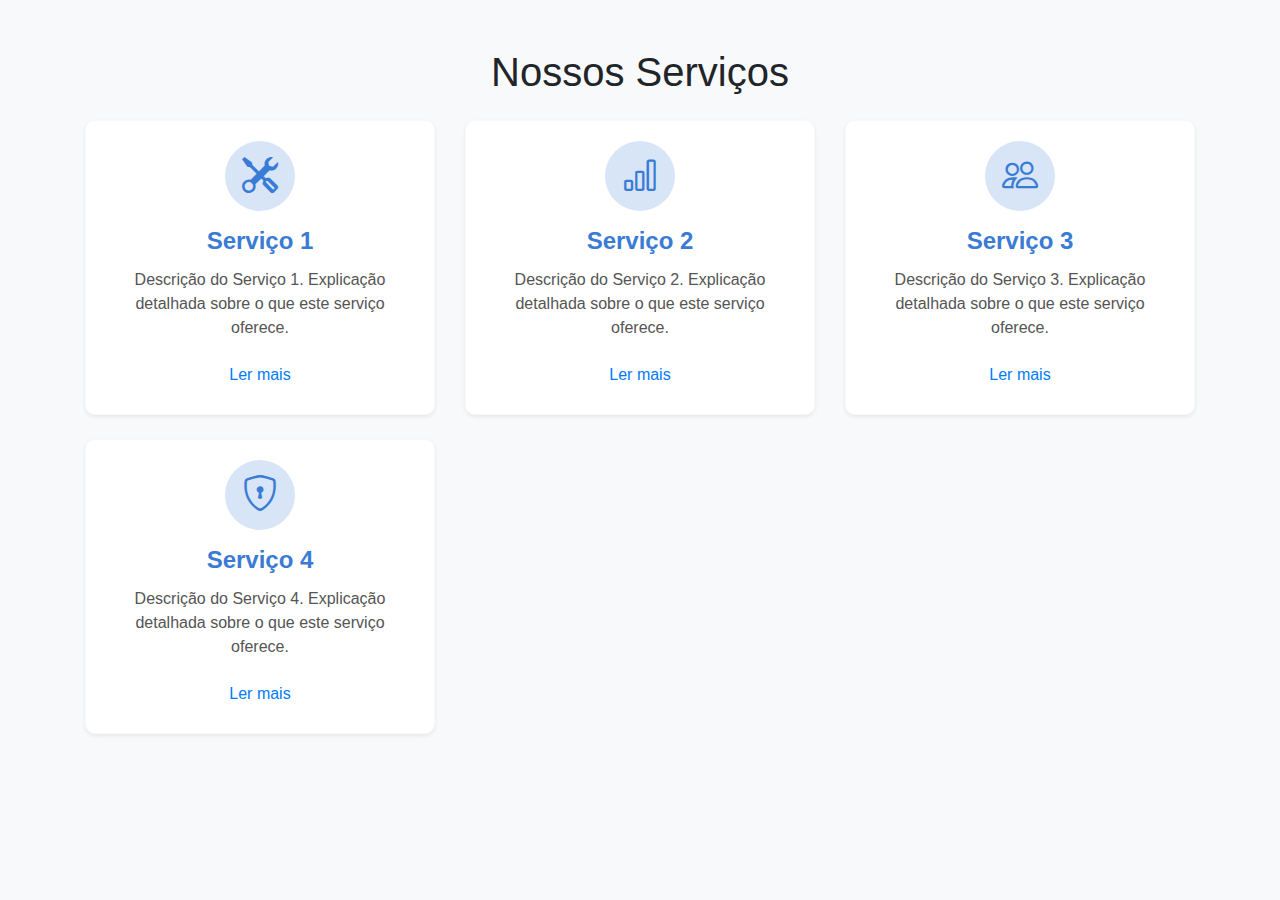
<file: exemplo.html>
<!DOCTYPE html>
<html lang="pt-PT">

<head>
    <meta charset="UTF-8">
    <meta name="viewport" content="width=device-width, initial-scale=1.0">
    <title>Página de Serviços</title>
    <!-- Bootstrap CSS -->
    <link href="https://stackpath.bootstrapcdn.com/bootstrap/4.5.2/css/bootstrap.min.css" rel="stylesheet">
    <link href="https://cdn.jsdelivr.net/npm/bootstrap-icons@1.7.2/font/bootstrap-icons.css" rel="stylesheet">
    <style>
        body {
            background-color: #f8f9fa;
            /* Cor de fundo geral */
        }

        .card {
            background-color: #ffffff;
            /* Cor de fundo do card */
            border-radius: 10px;
            /* Bordas arredondadas */
            transition: transform 0.3s;
        }

        .card:hover {
            transform: scale(1.05);
            /* Efeito de aumento ao passar o mouse */
        }

        .card-title {
            font-weight: bold;
            font-size: 1.5rem;
            /* Tamanho maior para o título */
            color: #3a7bd5;
            /* Cor do título */
        }

        .card-text {
            color: #555;
            /* Cor do texto da descrição */
        }

        .icon-circle {
            display: inline-flex;
            justify-content: center;
            align-items: center;
            width: 70px;
            /* Largura do círculo */
            height: 70px;
            /* Altura do círculo */
            border-radius: 50%;
            /* Borda arredondada para formar um círculo */
            background-color: rgba(58, 123, 213, 0.2);
            /* Cor de fundo suave */
            margin-bottom: 1rem;
            /* Espaço abaixo do círculo */
        }

        .icon-circle i {
            color: #3a7bd5;
            /* Cor do ícone */
            font-size: 36px;
            /* Tamanho do ícone */
        }
    </style>
</head>

<body>
<section>
    <div class="container mt-5">
        <h1 class="text-center mb-4">Nossos Serviços</h1>

        <!-- Carousel para versão mobile -->
        <div id="servicesCarousel" class="carousel slide d-md-none" data-ride="carousel">
            <div class="carousel-inner">
                <div class="carousel-item active">
                    <div class="card text-center shadow-sm border-light">
                        <div class="card-body">
                            <div class="icon-circle">
                                <i class="bi bi-tools"></i>
                            </div>
                            <h5 class="card-title display-6">Serviço 1</h5>
                            <p class="card-text">Descrição do Serviço 1. Explicação detalhada sobre o que este serviço
                                oferece.</p>
                            <a href="#" class="btn btn-link">Ler mais</a>
                        </div>
                    </div>
                </div>
                <div class="carousel-item">
                    <div class="card text-center shadow-sm border-light">
                        <div class="card-body">
                            <div class="icon-circle">
                                <i class="bi bi-bar-chart"></i>
                            </div>
                            <h5 class="card-title display-6">Serviço 2</h5>
                            <p class="card-text">Descrição do Serviço 2. Explicação detalhada sobre o que este serviço
                                oferece.</p>
                            <a href="#" class="btn btn-link">Ler mais</a>
                        </div>
                    </div>
                </div>
                <div class="carousel-item">
                    <div class="card text-center shadow-sm border-light">
                        <div class="card-body">
                            <div class="icon-circle">
                                <i class="bi bi-people"></i>
                            </div>
                            <h5 class="card-title display-6">Serviço 3</h5>
                            <p class="card-text">Descrição do Serviço 3. Explicação detalhada sobre o que este serviço
                                oferece.</p>
                            <a href="#" class="btn btn-link">Ler mais</a>
                        </div>
                    </div>
                </div>
                <div class="carousel-item">
                    <div class="card text-center shadow-sm border-light">
                        <div class="card-body">
                            <div class="icon-circle">
                                <i class="bi bi-shield-lock"></i>
                            </div>
                            <h5 class="card-title display-6">Serviço 4</h5>
                            <p class="card-text">Descrição do Serviço 4. Explicação detalhada sobre o que este serviço
                                oferece.</p>
                            <a href="#" class="btn btn-link">Ler mais</a>
                        </div>
                    </div>
                </div>
            </div>
            <a class="carousel-control-prev" href="#servicesCarousel" role="button" data-slide="prev">
                <span class="carousel-control-prev-icon" aria-hidden="true"></span>
                <span class="sr-only">Anterior</span>
            </a>
            <a class="carousel-control-next" href="#servicesCarousel" role="button" data-slide="next">
                <span class="carousel-control-next-icon" aria-hidden="true"></span>
                <span class="sr-only">Próximo</span>
            </a>
        </div>

        <!-- Cards para versões maiores -->
        <div class="row d-none d-md-flex">
            <div class="col-md-6 col-lg-4 mb-4">
                <div class="card text-center shadow-sm border-light">
                    <div class="card-body">
                        <div class="icon-circle">
                            <i class="bi bi-tools"></i>
                        </div>
                        <h5 class="card-title display-6">Serviço 1</h5>
                        <p class="card-text">Descrição do Serviço 1. Explicação detalhada sobre o que este serviço
                            oferece.</p>
                        <a href="#" class="btn btn-link">Ler mais</a>
                    </div>
                </div>
            </div>
            <div class="col-md-6 col-lg-4 mb-4">
                <div class="card text-center shadow-sm border-light">
                    <div class="card-body">
                        <div class="icon-circle">
                            <i class="bi bi-bar-chart"></i>
                        </div>
                        <h5 class="card-title display-6">Serviço 2</h5>
                        <p class="card-text">Descrição do Serviço 2. Explicação detalhada sobre o que este serviço
                            oferece.</p>
                        <a href="#" class="btn btn-link">Ler mais</a>
                    </div>
                </div>
            </div>
            <div class="col-md-6 col-lg-4 mb-4">
                <div class="card text-center shadow-sm border-light">
                    <div class="card-body">
                        <div class="icon-circle">
                            <i class="bi bi-people"></i>
                        </div>
                        <h5 class="card-title display-6">Serviço 3</h5>
                        <p class="card-text">Descrição do Serviço 3. Explicação detalhada sobre o que este serviço
                            oferece.</p>
                        <a href="#" class="btn btn-link">Ler mais</a>
                    </div>
                </div>
            </div>
            <div class="col-md-6 col-lg-4 mb-4">
                <div class="card text-center shadow-sm border-light">
                    <div class="card-body">
                        <div class="icon-circle">
                            <i class="bi bi-shield-lock"></i>
                        </div>
                        <h5 class="card-title display-6">Serviço 4</h5>
                        <p class="card-text">Descrição do Serviço 4. Explicação detalhada sobre o que este serviço
                            oferece.</p>
                        <a href="#" class="btn btn-link">Ler mais</a>
                    </div>
                </div>
            </div>
        </div>
    </div>
</section>

    <!-- Bootstrap JS and dependencies -->
    <script src="https://code.jquery.com/jquery-3.5.1.slim.min.js"></script>
    <script src="https://cdn.jsdelivr.net/npm/@popperjs/core@2.9.3/dist/umd/popper.min.js"></script>
    <script src="https://stackpath.bootstrapcdn.com/bootstrap/4.5.2/js/bootstrap.min.js"></script>
</body>

</html>
</file>
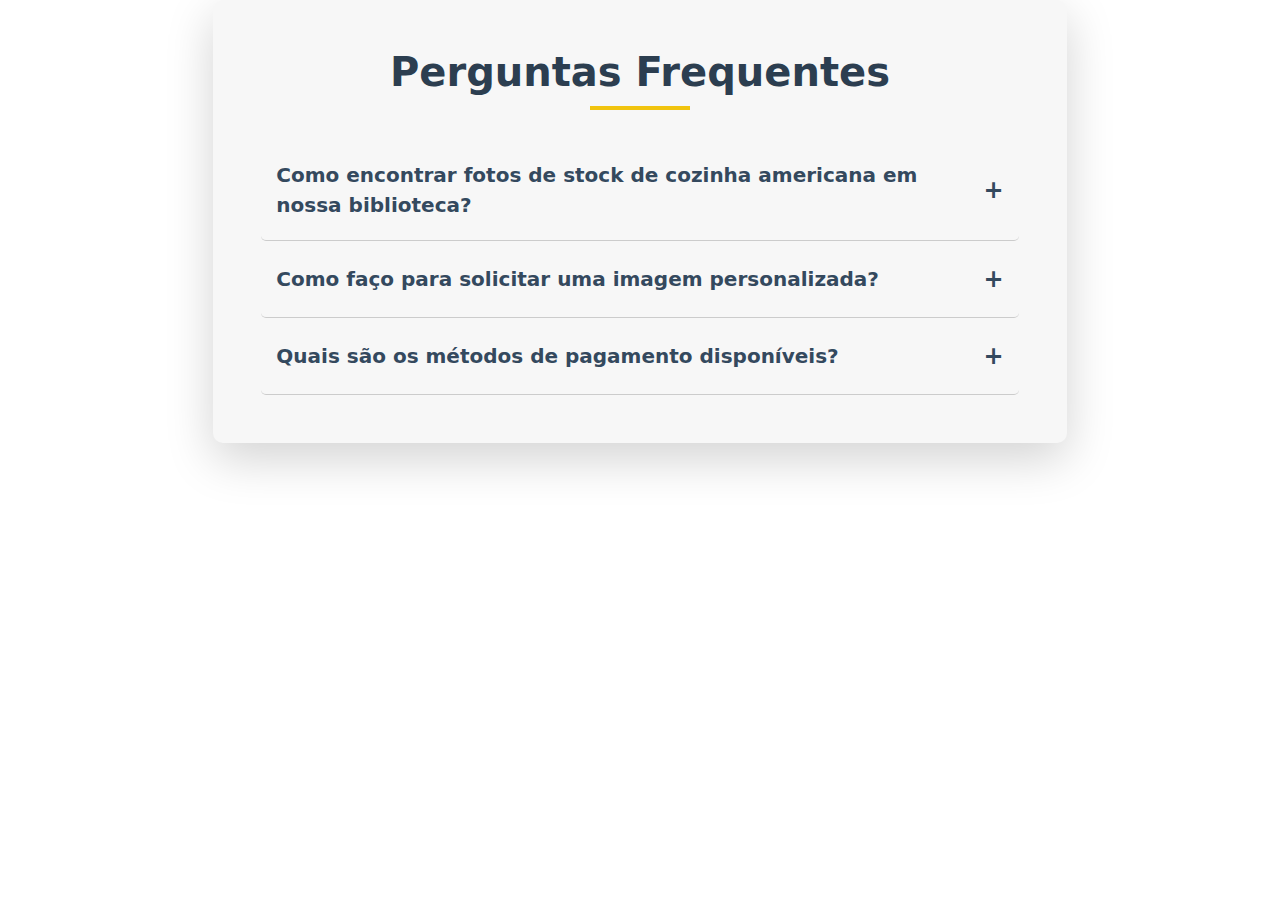
<file: perguntas.html>
<!DOCTYPE html>
<html lang="pt-PT">

<head>
    <meta charset="UTF-8">
    <meta name="viewport" content="width=device-width, initial-scale=1.0">
    <title>Perguntas Frequentes</title>
    <link href="https://cdn.jsdelivr.net/npm/bootstrap@5.3.0-alpha1/dist/css/bootstrap.min.css" rel="stylesheet">
    <style>
        /* Container principal */
        .faq-container {
            background-color: #f7f7f7;
            padding: 40px 20px;
            border-radius: 10px;
            box-shadow: 0 0 15px rgba(0, 0, 0, 0.1);
        }

        /* Título da seção */
        .faq-title {
            font-size: 2.5rem;
            font-weight: bold;
            color: #2C3E50;
            margin-bottom: 30px;
            text-align: center;
            position: relative;
        }

        .faq-title::after {
            content: "";
            display: block;
            width: 100px;
            height: 4px;
            background-color: #F1C40F;
            margin: 10px auto 0;
        }

        /* Estilos dos itens de FAQ */
        .faq-item {
            border-bottom: 1px solid #ccc;
            padding: 20px 15px;
            cursor: pointer;
            transition: background-color 0.3s ease;
            border-radius: 5px;
        }

        @media (max-width: 600px) {
            .faq-item {
                padding: 10px 5px;
            }
        }

        /* Ícone de expandir/colapsar */
        .faq-icon {
            font-size: 1.5rem;
            font-weight: bold;
            color: #34495E;
            transition: transform 0.3s ease;
        }

        /* Questão da FAQ */
        .faq-question {
            font-weight: 600;
            font-size: 1.25rem;
            color: #34495E;
            margin-bottom: 0;
        }

        /* Resposta da FAQ */
        .faq-answer {
            max-height: 0;
            overflow: hidden;
            transition: max-height 0.5s ease, opacity 0.3s ease;
            opacity: 0;
            padding-left: 20px;
        }

        .faq-answer p {
            font-size: 1rem;
            color: #7F8C8D;
            margin-top: 10px;
        }

        /* Estilo para expandir */
        .faq-item.active .faq-answer {
            max-height: 200px;
            opacity: 1;
        }

        /* Girar o ícone quando expandido */
        .faq-item.active .faq-icon {
            transform: rotate(45deg);
        }

        /* Hover para os itens */
        .faq-item:hover {
            background-color: #f0f0f0;
        }

        /* Responsividade para telas pequenas */
        @media (max-width: 768px) {
            .faq-title {
                font-size: 2rem;
            }

            .faq-container {
                padding: 10px;
            }

            .faq-answer {
                padding-left: 10px;
            }
        }

        /* Garantindo que a largura ocupe 100% da tela */
        .full-width {
            width: 100%;
        }
    </style>
</head>

<body>
    <!-- Garantindo que o conteúdo ocupe toda a largura da tela -->
    <section>
        <div class="container-fluid full-width">
            <div class="row justify-content-center">
                <div class="col-12 col-md-10 col-lg-8 faq-container shadow-lg p-3 p-lg-5">
                    <h1 class="faq-title">Perguntas Frequentes</h1>

                    <div class="faq-item" onclick="toggleFaq(this)">
                        <div class="d-flex justify-content-between align-items-center">
                            <p class="faq-question">Como encontrar fotos de stock de cozinha americana em nossa
                                biblioteca?
                            </p>
                            <span class="faq-icon">+</span>
                        </div>
                        <div class="faq-answer">
                            <p>Procure as fotos de stock da cozinha americana em nossa biblioteca, utilizando filtros
                                para
                                refinar sua busca. Isso pode incluir categorias, cores e estilos de design.</p>
                        </div>
                    </div>

                    <div class="faq-item" onclick="toggleFaq(this)">
                        <div class="d-flex justify-content-between align-items-center">
                            <p class="faq-question">Como faço para solicitar uma imagem personalizada?</p>
                            <span class="faq-icon">+</span>
                        </div>
                        <div class="faq-answer">
                            <p>Entre em contato com nossa equipe de suporte pela seção de "Contato". Forneça detalhes
                                específicos sobre a imagem que você precisa.</p>
                        </div>
                    </div>

                    <div class="faq-item" onclick="toggleFaq(this)">
                        <div class="d-flex justify-content-between align-items-center">
                            <p class="faq-question">Quais são os métodos de pagamento disponíveis?</p>
                            <span class="faq-icon">+</span>
                        </div>
                        <div class="faq-answer">
                            <p>Oferecemos cartões de crédito, PayPal e transferências bancárias. Para mais detalhes,
                                consulte nossa página de pagamentos.</p>
                        </div>
                    </div>
                </div>
            </div>
        </div>

        <script>
            // Função para expandir/colapsar perguntas
            function toggleFaq(element) {
                const faqItem = element;
                faqItem.classList.toggle('active');
            }
        </script>
    </section>

    <!-- Bootstrap JS -->
    <script src="https://cdn.jsdelivr.net/npm/bootstrap@5.3.0-alpha1/dist/js/bootstrap.bundle.min.js"></script>
</body>

</html>
</file>
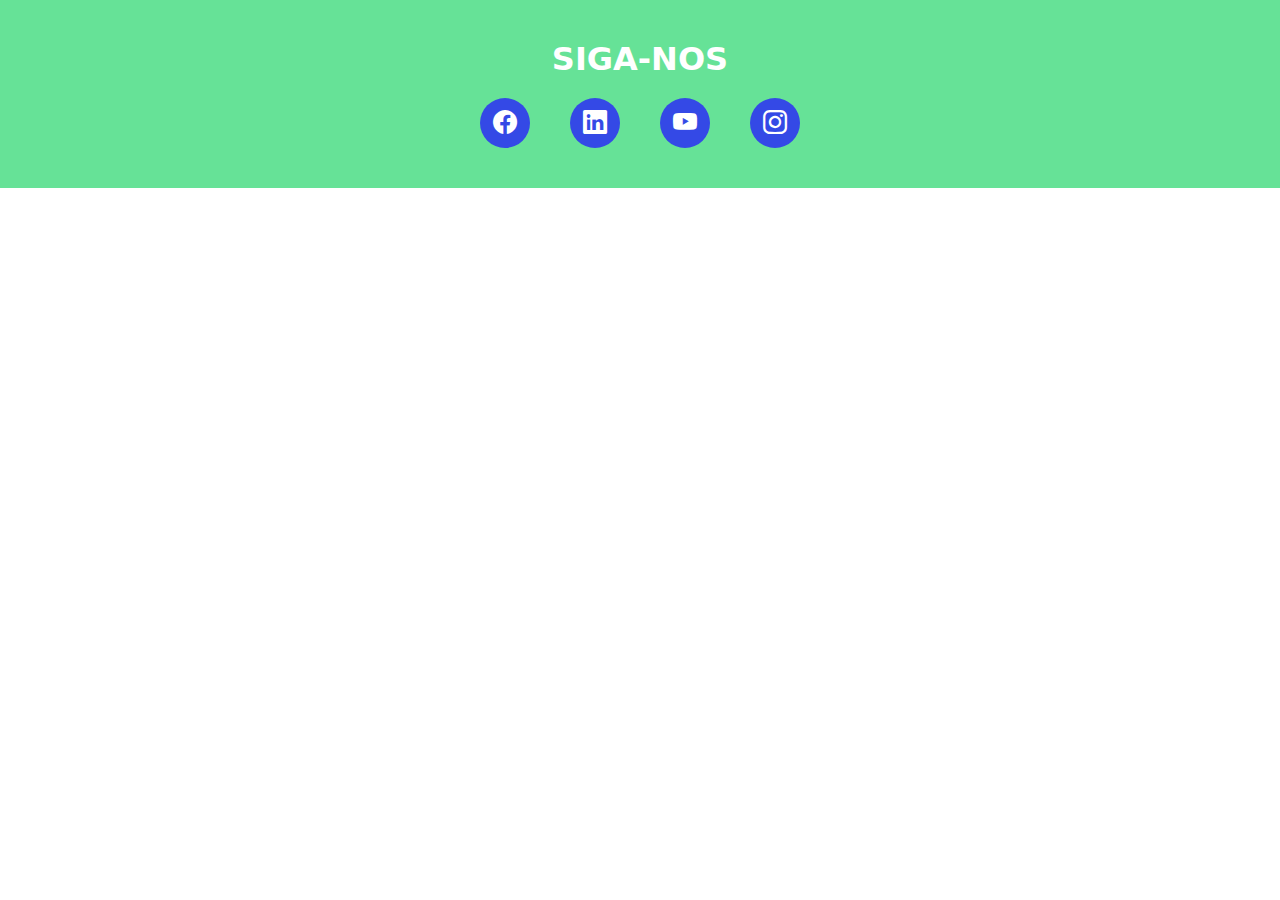
<file: redes.html>
<!DOCTYPE html>
<html lang="pt-PT">
<head>
    <meta charset="UTF-8">
    <meta name="viewport" content="width=device-width, initial-scale=1.0">
    <title>Seção de Redes Sociais</title>
    <!-- Bootstrap CSS -->
    <link href="https://cdn.jsdelivr.net/npm/bootstrap@5.3.0-alpha1/dist/css/bootstrap.min.css" rel="stylesheet">
    <!-- Bootstrap Icons -->
    <link rel="stylesheet" href="https://cdn.jsdelivr.net/npm/bootstrap-icons/font/bootstrap-icons.css">
    <style>
        /* Animações para a Seção */
        @keyframes fadeIn {
            0% {
                opacity: 0;
                transform: translateY(30px);
            }
            100% {
                opacity: 1;
                transform: translateY(0);
            }
        }

        @keyframes bounce {
            0%, 20%, 50%, 80%, 100% {
                transform: translateY(0);
            }
            40% {
                transform: translateY(-10px);
            }
            60% {
                transform: translateY(-5px);
            }
        }

        .social-section {
            background-color: #66e297;
            padding: 40px 0;
            text-align: center;
            animation: fadeIn 1s ease-out;
        }

        .social-section h2 {
            color: #ffffff;
            font-weight: bold;
            font-size: 2rem;
            margin-bottom: 20px;
            animation: fadeIn 1.2s ease-out;
        }

        .social-icons {
            display: flex;
            justify-content: center;
            gap: 20px;
            animation: fadeIn 1.5s ease-out;
        }

        .social-icons a {
            display: flex;
            align-items: center;
            justify-content: center;
            width: 50px;
            height: 50px;
            margin: 0 10px;
            color: #ffffff;
            background-color: #3449e6;
            border-radius: 50%;
            font-size: 1.5rem;
            transition: background-color 0.3s ease, transform 0.3s ease;
        }

        .social-icons a:hover {
            background-color: #40466b;
            animation: bounce 0.5s;
        }
    </style>
</head>
<body> 

    <!-- Seção Redes Sociais -->
    <section class="social-section">
        <div class="container">
            <h2>SIGA-NOS</h2>
            <div class="social-icons">
                <a href="https://www.facebook.com" target="_blank"><i class="bi bi-facebook"></i></a>
                <a href="https://www.linkedin.com" target="_blank"><i class="bi bi-linkedin"></i></a>
                <a href="https://www.youtube.com" target="_blank"><i class="bi bi-youtube"></i></a>
                <a href="https://www.instagram.com" target="_blank"><i class="bi bi-instagram"></i></a>
            </div>
        </div>
    </section>

    <!-- Bootstrap JS e dependências -->
    <script src="https://cdn.jsdelivr.net/npm/@popperjs/core@2.11.6/dist/umd/popper.min.js"></script>
    <script src="https://cdn.jsdelivr.net/npm/bootstrap@5.3.0-alpha1/dist/js/bootstrap.min.js"></script>
</body>
</html>
</file>
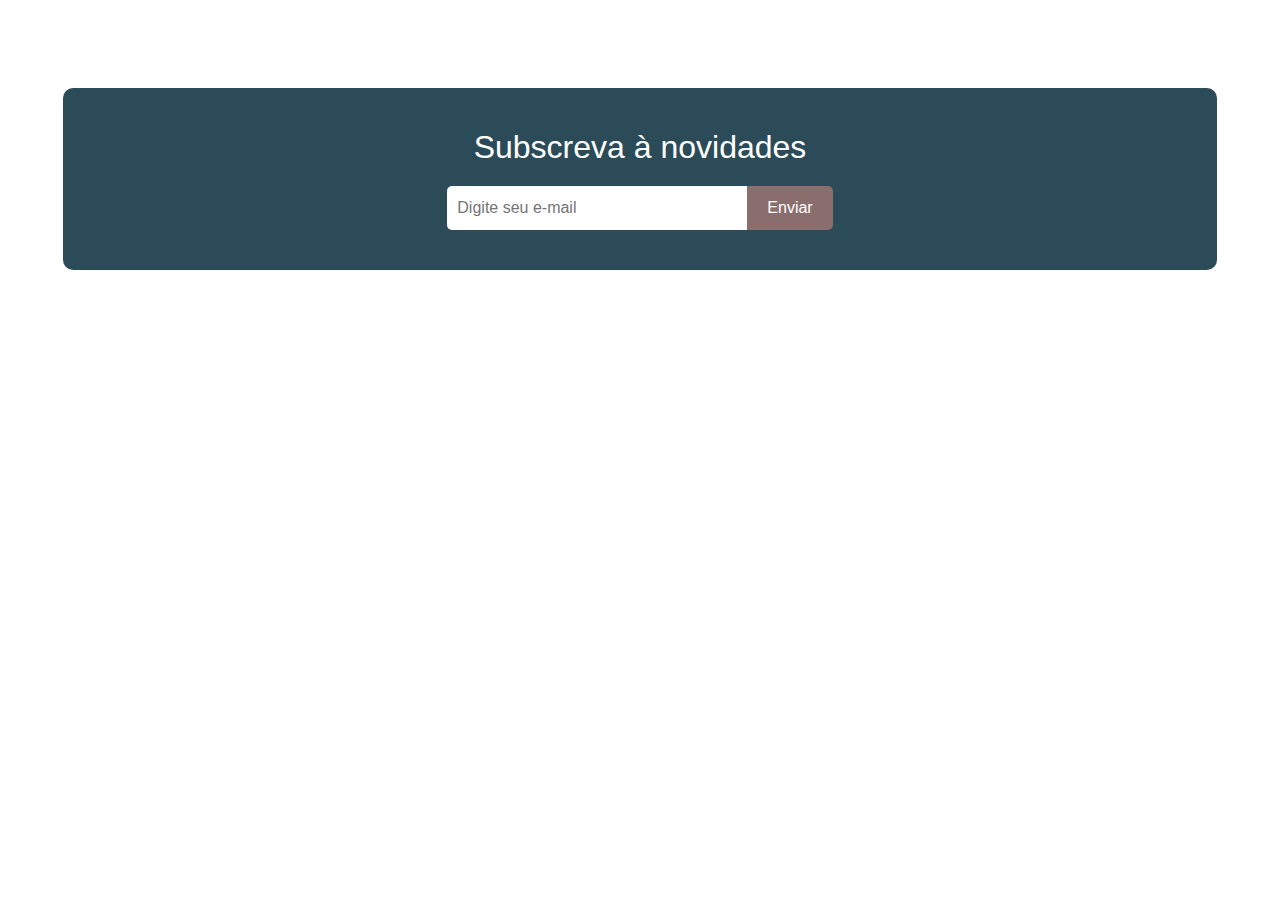
<file: subscribe.html>
<!DOCTYPE html>
<html lang="pt-PT">

<head>
    <meta charset="UTF-8">
    <meta name="viewport" content="width=device-width, initial-scale=1.0">
    <title>Seção de Subscrição</title>
    <link href="https://stackpath.bootstrapcdn.com/bootstrap/4.5.2/css/bootstrap.min.css" rel="stylesheet">
    <style>
        .subscription-section {
            background-color: #2b4b58; /* Cor de fundo atraente */
            color: white; /* Cor do texto */
            padding: 40px 20px; /* Espaçamento interno */
            text-align: center; /* Centraliza o texto */
            border-radius: 10px; /* Bordas arredondadas */
            margin: 40px 0; /* Margem superior e inferior */
        }

        .subscription-section h2 {
            margin-bottom: 20px; /* Espaço abaixo do título */
        }

        .subscription-form {
            display: flex; /* Usar flexbox para alinhar o input e o botão */
            justify-content: center; /* Centraliza os itens */
        }

        .subscription-section input[type="email"] {
            width: 300px; /* Largura do campo de e-mail */
            padding: 10px; /* Espaçamento interno */
            border-radius: 5px 0 0 5px; /* Bordas arredondadas */
            border: none; /* Sem borda */
        }

        .subscription-section button {
            padding: 10px 20px; /* Espaçamento interno do botão */
            border-radius: 0 5px 5px 0; /* Bordas arredondadas */
            background-color: #8a6d6d; /* Cor de fundo do botão */
            color: white; /* Cor do texto do botão */
            border: none; /* Sem borda */
            transition: background-color 0.3s; /* Transição suave */
        }

        @media (max-width: 500px) {
            .subscription-section input[type="email"] {
                width: 200px; /* Ajuste para telas menores */
            }

            .subscription-section button {
                padding: 10px 20px;
            }
        }

        .subscription-section button:hover {
            background-color: #e2e2e2; /* Cor ao passar o mouse */
        }
    </style>
</head>

<body>

    <div class="p-md-5">
        <div class="container-fluid">
            <div class="subscription-section">
                <h2>Subscreva à novidades</h2>
                <form class="subscription-form">
                    <input type="email" placeholder="Digite seu e-mail" required>
                    <button type="submit">Enviar</button>
                </form>
            </div>
        </div>
    </div>

    <!-- Bootstrap JS and dependencies -->
    <script src="https://code.jquery.com/jquery-3.5.1.slim.min.js"></script>
    <script src="https://cdn.jsdelivr.net/npm/@popperjs/core@2.9.3/dist/umd/popper.min.js"></script>
    <script src="https://stackpath.bootstrapcdn.com/bootstrap/4.5.2/js/bootstrap.min.js"></script>
</body>

</html>
</file>
